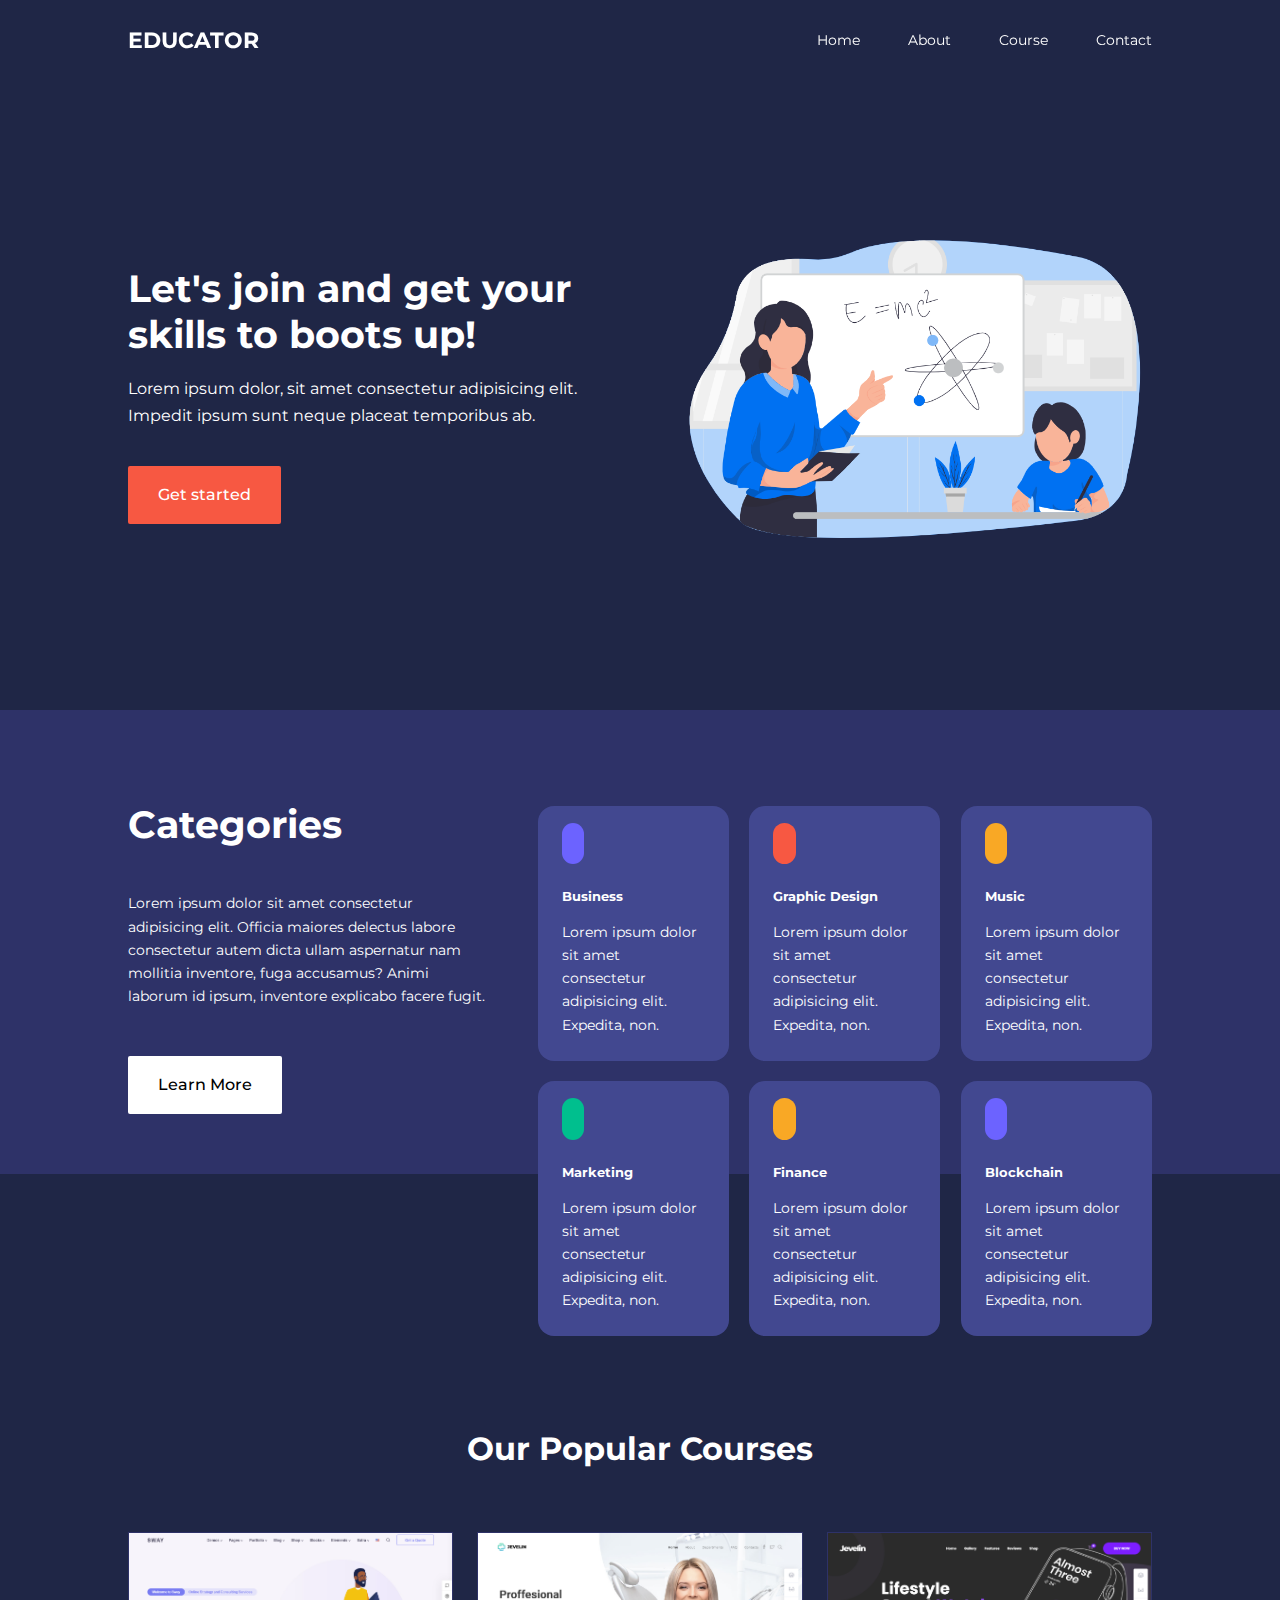
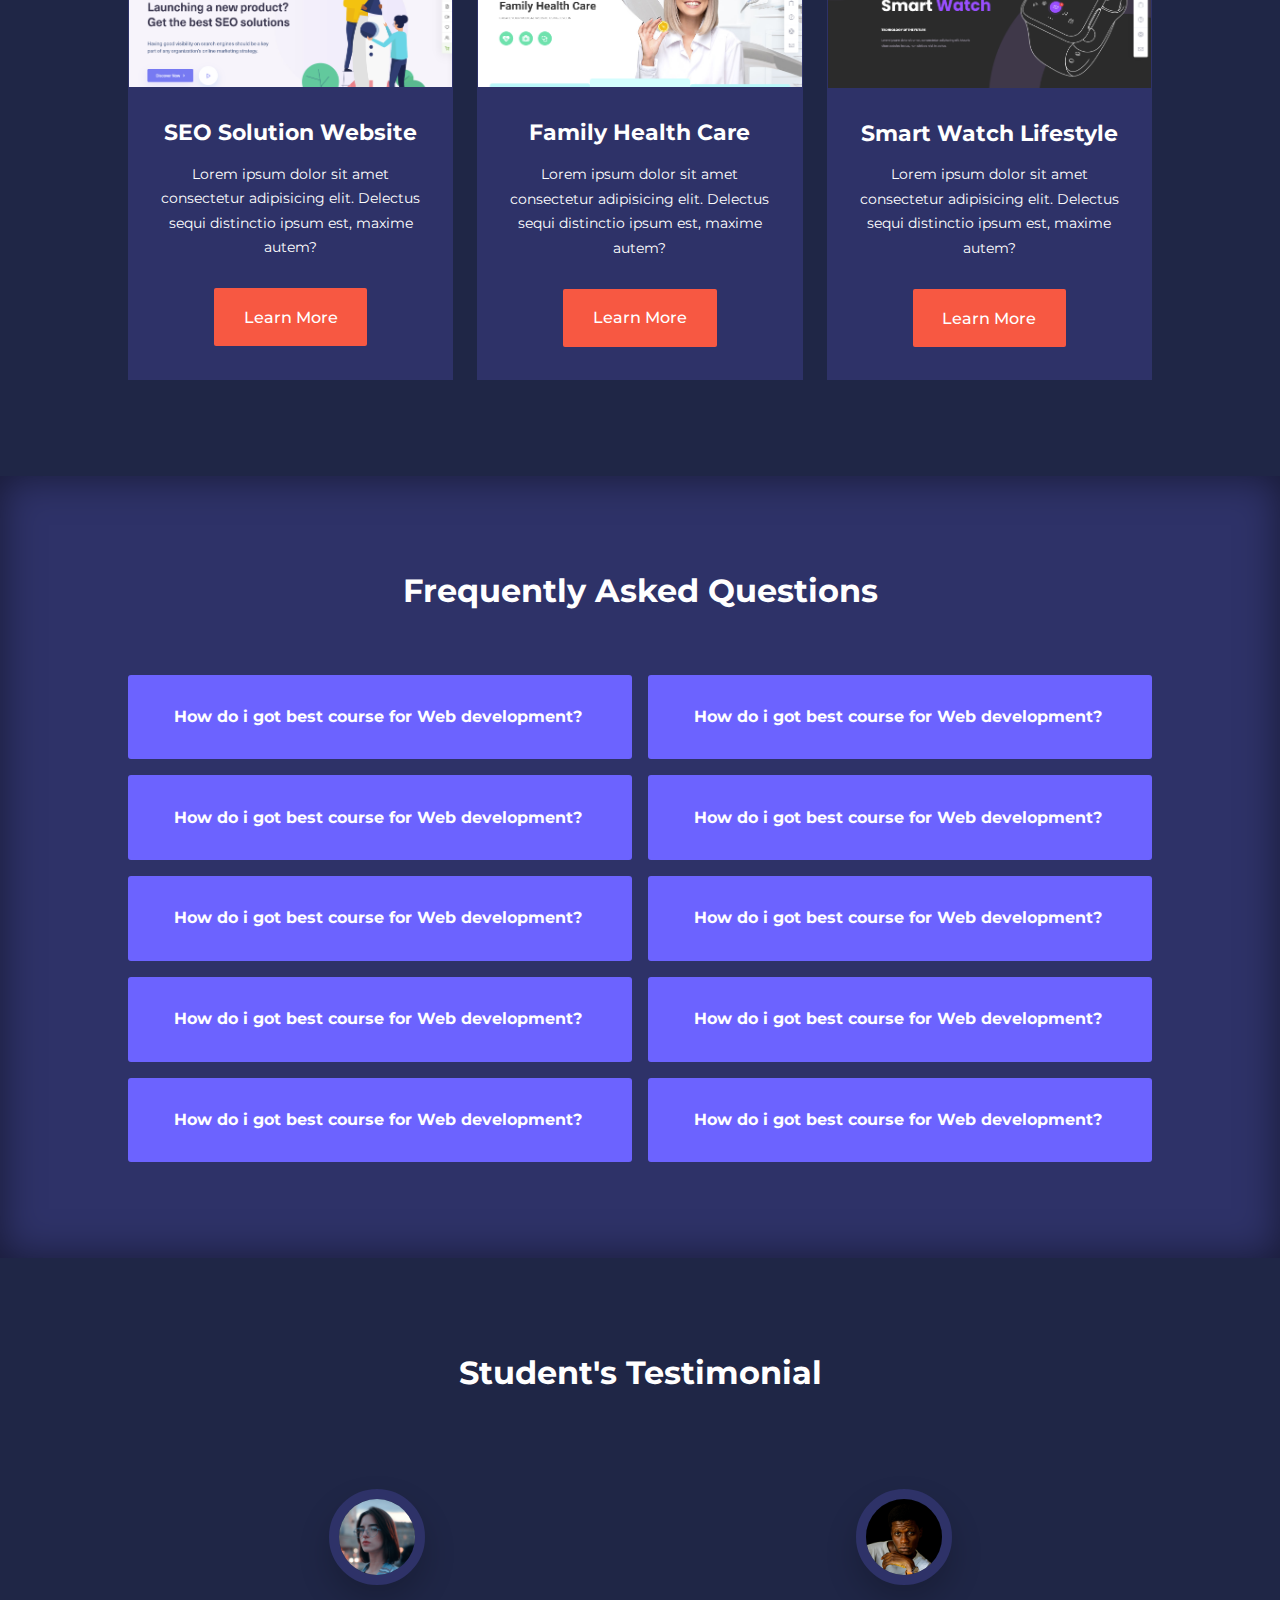
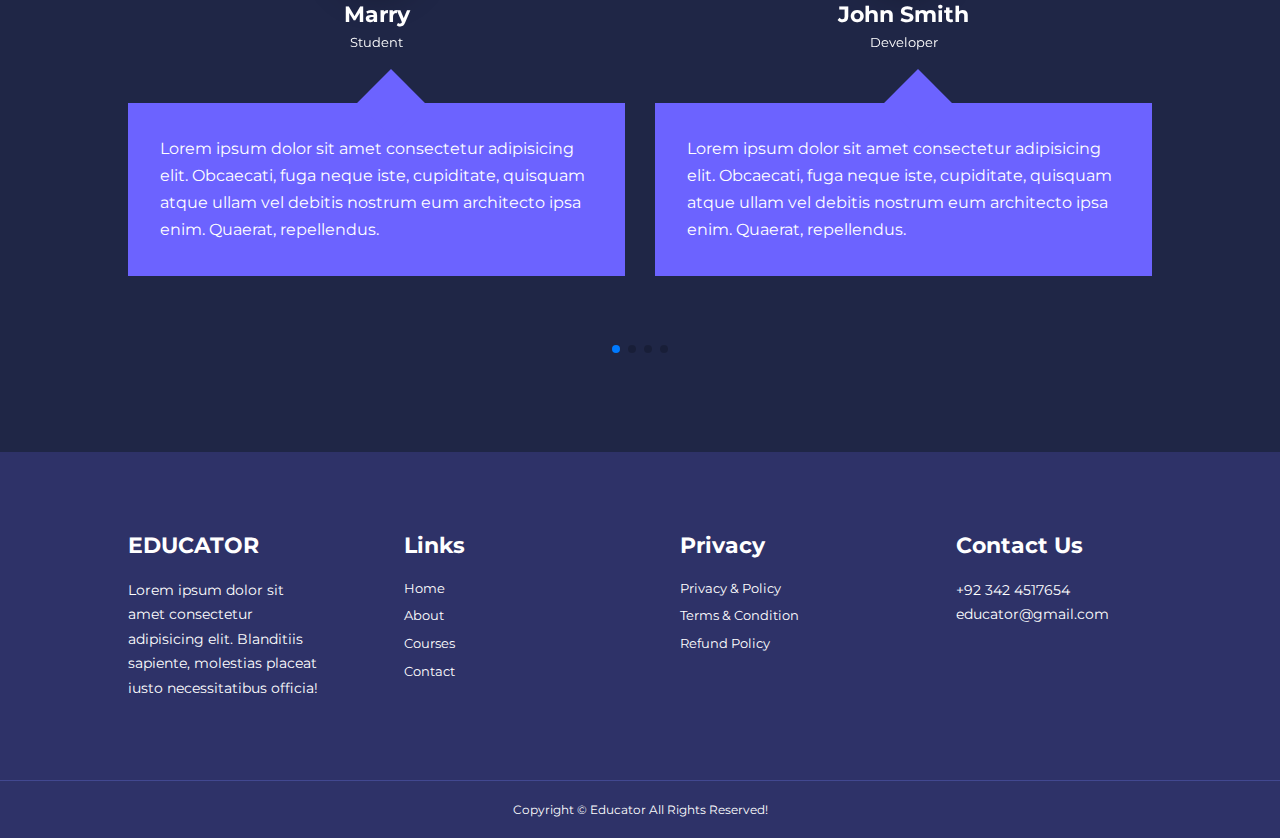
<file: index.html>
<!DOCTYPE html>
<html lang="en">
  <link>
    <meta charset="UTF-8" />
    <meta http-equiv="X-UA-Compatible" content="IE=edge" />
    <meta name="viewport" content="width=device-width, initial-scale=1.0" />
    <title>Eductor</title>

    <!-- iconcount link -->
    <link
      rel="stylesheet"
      href="https://unicons.iconscout.com/release/v4.0.0/css/line.css"
    />

    <!-- Google fonts -->
    <link href="https://fonts.googleapis.com/css2?family=Montserrat:wght@200;300;400;500;600;700;800&family=Open+Sans:wght@300;400;500&display=swap" rel="stylesheet">

    <!-- style.css -->
    <link rel="stylesheet" href="./style/style.css" />

    <!-- Swiper JS -->
    <link
    rel="stylesheet"
    href="https://cdn.jsdelivr.net/npm/swiper@8/swiper-bundle.min.css"
  />
  </head>
  <body>
      <nav>
        <div class="container nav__container">
          <a href="index.html"> <h4>EDUCATOR</h4></a>
          <ul class="nav__menu" id="nav__menu">
            <li><a href="index.html">Home</a></li>
            <li><a href="about.html">About</a></li>
            <li><a href="course.html">Course</a></li>
            <li><a href="contact.html">Contact</a></li>
          </ul>
          <button id="open-menu-btn"><i class="uil uil-bars"></i></button>
          <button id="close-menu-btn"><i class="uil uil-multiply"></i></button>
        </div>
      </nav>
      
      <header>
        <div class="container header__container">
          <div class="header__left">
            <h1>Let's join and get your skills to boots up!</h1>
            <p>Lorem ipsum dolor, sit amet consectetur adipisicing elit. Impedit ipsum sunt neque placeat temporibus ab.</p>
            <a href="course.html" class="btn btn-primary">Get started</a>
          </div>
          <div class="header__right">
            <div class="header__right-img">
              <img src="./assets/header_right__img1.png" alt="Teaching-img">
            </div>
          </div>
        </div>
      </header>

      <!-- categories section start -->
      <section class="categories">
        <div class="container categories__container">
          <div class="categories__left">
            <h1>Categories</h1>
            <p>Lorem ipsum dolor sit amet consectetur adipisicing elit. Officia maiores delectus labore consectetur autem dicta ullam aspernatur nam mollitia inventore, fuga accusamus? Animi laborum id ipsum, inventore explicabo facere fugit.</p>
            <a href="#" class="btn">Learn More</a>
          </div>
          <div class="categories__right">
            <article class="category">
                <span class="category__icon"><i class="uil uil-puzzle-piece"></i></span>
                <h5>Business</h5>
                <p>Lorem ipsum dolor sit amet consectetur adipisicing elit. Expedita, non.</p>
            </article>
            <article class="category">
                <span class="category__icon"><i class="uil uil-palette"></i></span>
                <h5>Graphic Design</h5>
                <p>Lorem ipsum dolor sit amet consectetur adipisicing elit. Expedita, non.</p>
            </article>
            <article class="category">
                <span class="category__icon"><i class="uil uil-music"></i></span>
                <h5>Music</h5>
                <p>Lorem ipsum dolor sit amet consectetur adipisicing elit. Expedita, non.</p>
            </article>
            <article class="category">
                <span class="category__icon"><i class="uil uil-megaphone"></i></span>
                <h5>Marketing</h5>
                <p>Lorem ipsum dolor sit amet consectetur adipisicing elit. Expedita, non.</p>
            </article>
            <article class="category">
                <span class="category__icon"><i class="uil uil-gold"></i></span>
                <h5>Finance</h5>
                <p>Lorem ipsum dolor sit amet consectetur adipisicing elit. Expedita, non.</p>
            </article>
            <article class="category">
                <span class="category__icon"><i class="uil uil-bitcoin-sign"></i></span>
                <h5>Blockchain</h5>
                <p>Lorem ipsum dolor sit amet consectetur adipisicing elit. Expedita, non.</p>
            </article>
          </div>
        </div>
      </section>
      <!-- categories section end -->

      <!-- courses start -->
      <section class="courses">
        <h2>Our Popular Courses</h2>
        <div class="container course__container">
          <article class="course">
            <div class="course__img">
              <img src="./assets/course-1.png" alt="SEO Solution">
            </div>

            <div class="course__info">

              <h4>SEO Solution Website </h4>
              <p>Lorem ipsum dolor sit amet consectetur adipisicing elit. Delectus sequi distinctio ipsum est, maxime autem?</p>
              <a href="#" class="btn btn-primary">Learn More</a>
            </div>

          </article>
          <article class="course">
            <div class="course__img">
              <img src="./assets/course-3.png" alt="Health care">
            </div>
              <div class="course__info">

                <h4>Family Health Care</h4>
                <p>Lorem ipsum dolor sit amet consectetur adipisicing elit. Delectus sequi distinctio ipsum est, maxime autem?</p>
                <a href="#" class="btn btn-primary">Learn More</a>
              </div>
          </article>
          <article class="course">
            <div class="course__img">
              <img src="./assets/course-2.png" alt="samrt watch">
            </div>
            <div class="course__info">

              <h4>Smart Watch Lifestyle</h4>
              <p>Lorem ipsum dolor sit amet consectetur adipisicing elit. Delectus sequi distinctio ipsum est, maxime autem?</p>
              <a href="#" class="btn btn-primary">Learn More</a>
            </div>

          </article>
          
        </div>
      </section>
      <!-- courses end -->

      <!-- FAQS section start -->
      <section class="faqs">
        <h2>Frequently Asked Questions</h2>
        <div class="container faqs__container">
          <article class="faq">
            <div class="faqs__icon">
              <i class="uil uil-plus"></i>
            </div>
            <div class="answer__question">
              <h4>How do i got best course for Web development?</h4>
              <p>Lorem, ipsum dolor sit amet consectetur adipisicing elit. Eum similique corporis laudantium laborum enim, perspiciatis, nulla, error sequi repudiandae dolor impedit nam harum nemo! Molestiae quos itaque ipsum incidunt doloribus?</p>
            </div>
          </article>
          <article class="faq">
            <div class="faqs__icon">
              <i class="uil uil-plus"></i>
            </div>
            <div class="answer__question">
              <h4>How do i got best course for Web development?</h4>
              <p>Lorem, ipsum dolor sit amet consectetur adipisicing elit. Eum similique corporis laudantium laborum enim, perspiciatis, nulla, error sequi repudiandae dolor impedit nam harum nemo! Molestiae quos itaque ipsum incidunt doloribus?</p>
            </div>
          </article>
          <article class="faq">
            <div class="faqs__icon">
              <i class="uil uil-plus"></i>
            </div>
            <div class="answer__question">
              <h4>How do i got best course for Web development?</h4>
              <p>Lorem, ipsum dolor sit amet consectetur adipisicing elit. Eum similique corporis laudantium laborum enim, perspiciatis, nulla, error sequi repudiandae dolor impedit nam harum nemo! Molestiae quos itaque ipsum incidunt doloribus?</p>
            </div>
          </article>
          <article class="faq">
            <div class="faqs__icon">
              <i class="uil uil-plus"></i>
            </div>
            <div class="answer__question">
              <h4>How do i got best course for Web development?</h4>
              <p>Lorem, ipsum dolor sit amet consectetur adipisicing elit. Eum similique corporis laudantium laborum enim, perspiciatis, nulla, error sequi repudiandae dolor impedit nam harum nemo! Molestiae quos itaque ipsum incidunt doloribus?</p>
            </div>
          </article>
          <article class="faq">
            <div class="faqs__icon">
              <i class="uil uil-plus"></i>
            </div>
            <div class="answer__question">
              <h4>How do i got best course for Web development?</h4>
              <p>Lorem, ipsum dolor sit amet consectetur adipisicing elit. Eum similique corporis laudantium laborum enim, perspiciatis, nulla, error sequi repudiandae dolor impedit nam harum nemo! Molestiae quos itaque ipsum incidunt doloribus?</p>
            </div>
          </article>
          <article class="faq">
            <div class="faqs__icon">
              <i class="uil uil-plus"></i>
            </div>
            <div class="answer__question">
              <h4>How do i got best course for Web development?</h4>
              <p>Lorem, ipsum dolor sit amet consectetur adipisicing elit. Eum similique corporis laudantium laborum enim, perspiciatis, nulla, error sequi repudiandae dolor impedit nam harum nemo! Molestiae quos itaque ipsum incidunt doloribus?</p>
            </div>
          </article>
          <article class="faq">
            <div class="faqs__icon">
              <i class="uil uil-plus"></i>
            </div>
            <div class="answer__question">
              <h4>How do i got best course for Web development?</h4>
              <p>Lorem, ipsum dolor sit amet consectetur adipisicing elit. Eum similique corporis laudantium laborum enim, perspiciatis, nulla, error sequi repudiandae dolor impedit nam harum nemo! Molestiae quos itaque ipsum incidunt doloribus?</p>
            </div>
          </article>
          <article class="faq">
            <div class="faqs__icon">
              <i class="uil uil-plus"></i>
            </div>
            <div class="answer__question">
              <h4>How do i got best course for Web development?</h4>
              <p>Lorem, ipsum dolor sit amet consectetur adipisicing elit. Eum similique corporis laudantium laborum enim, perspiciatis, nulla, error sequi repudiandae dolor impedit nam harum nemo! Molestiae quos itaque ipsum incidunt doloribus?</p>
            </div>
          </article>
          <article class="faq">
            <div class="faqs__icon">
              <i class="uil uil-plus"></i>
            </div>
            <div class="answer__question">
              <h4>How do i got best course for Web development?</h4>
              <p>Lorem, ipsum dolor sit amet consectetur adipisicing elit. Eum similique corporis laudantium laborum enim, perspiciatis, nulla, error sequi repudiandae dolor impedit nam harum nemo! Molestiae quos itaque ipsum incidunt doloribus?</p>
            </div>
          </article>
          <article class="faq">
            <div class="faqs__icon">
              <i class="uil uil-plus"></i>
            </div>
            <div class="answer__question">
              <h4>How do i got best course for Web development?</h4>
              <p>Lorem, ipsum dolor sit amet consectetur adipisicing elit. Eum similique corporis laudantium laborum enim, perspiciatis, nulla, error sequi repudiandae dolor impedit nam harum nemo! Molestiae quos itaque ipsum incidunt doloribus?</p>
            </div>
          </article>
        </div>
      </section>
      <!-- FAQS section end -->

      <!-- Testimonial section start -->
      <section class="container testimonial__container mySwiper">
        <h2>Student's Testimonial</h2>
        <div class="swiper-wrapper">

        
        <article class="testimonial swiper-slide">

          <div class="user">
              <img src="./assets/user-1.jpg" alt="user-1">
          </div>
          <div class="testimonial__info">
            <h4>Marry</h4>
            <small>Student</small>
          </div>
          <div class="testimonial__body">
            <p>Lorem ipsum dolor sit amet consectetur adipisicing elit. Obcaecati, fuga neque iste, cupiditate, quisquam atque ullam vel debitis nostrum eum architecto ipsa enim. Quaerat, repellendus.</p>
          </div>
        </article>
        <article class="testimonial swiper-slide">

          <div class="user">
              <img src="./assets/user-2.jpg" alt="user-2">
          </div>
          <div class="testimonial__info">
            <h4>John Smith</h4>
            <small>Developer</small>
          </div>
          <div class="testimonial__body">
            <p>Lorem ipsum dolor sit amet consectetur adipisicing elit. Obcaecati, fuga neque iste, cupiditate, quisquam atque ullam vel debitis nostrum eum architecto ipsa enim. Quaerat, repellendus.</p>
          </div>
        </article>
        <article class="testimonial swiper-slide">

          <div class="user">
              <img src="./assets/user-3.jpg" alt="user-3">
          </div>
          <div class="testimonial__info">
            <h4>Mark Miller</h4>
            <small>Engineer</small>
          </div>
          <div class="testimonial__body">
            <p>Lorem ipsum dolor sit amet consectetur adipisicing elit. Obcaecati, fuga neque iste, cupiditate, quisquam atque ullam vel debitis nostrum eum architecto ipsa enim. Quaerat, repellendus.</p>
          </div>
        </article>
        <article class="testimonial swiper-slide">

          <div class="user">
              <img src="./assets/user-4.jpg" alt="user-4">
          </div>
          <div class="testimonial__info">
            <h4>Sherry Joi</h4>
            <small>Student</small>
          </div>
          <div class="testimonial__body">
            <p>Lorem ipsum dolor sit amet consectetur adipisicing elit. Obcaecati, fuga neque iste, cupiditate, quisquam atque ullam vel debitis nostrum eum architecto ipsa enim. Quaerat, repellendus.</p>
          </div>
        </article>
        <article class="testimonial swiper-slide">

          <div class="user">
              <img src="./assets/user-5.jpg" alt="user-5">
          </div>
          <div class="testimonial__info">
            <h4>Joshi Roy</h4>
            <small>HR Manager</small>
          </div>
          <div class="testimonial__body">
            <p>Lorem ipsum dolor sit amet consectetur adipisicing elit. Obcaecati, fuga neque iste, cupiditate, quisquam atque ullam vel debitis nostrum eum architecto ipsa enim. Quaerat, repellendus.</p>
          </div>
        </article>
      </div>
      <div class="swiper-pagination"></div>
      </section>
      <!-- Testimonial section end -->

      <!-- footer start -->
      <footer class="footer">
        <div class="container footer__container">
          <div class="footer__1">
            <a href="#" class="footer__logo"><h4>EDUCATOR</h4></a>
            <p>Lorem ipsum dolor sit amet consectetur adipisicing elit. Blanditiis sapiente, molestias placeat iusto necessitatibus officia!</p>
          </div>

          <div class="footer__2">
            <h4>Links</h4>
            <ul class="links">
              <li><a href="index.html">Home</a></li>
              <li><a href="about.html">About</a></li>
              <li><a href="course.html">Courses</a></li>
              <li><a href="contact.html">Contact</a></li>
            </ul>
          </div>
          <div class="footer__3">
            <h4>Privacy</h4>
            <ul class="privacy">
              <li><a href="#">Privacy & Policy</a></li>
              <li><a href="#">Terms & Condition</a></li>
              <li><a href="#">Refund Policy</a></li>
            </ul>
          </div>

          <div class="footer__4">
            <h4>Contact Us</h4>
            <div>
              <p>+92 342 4517654</p>
              <p>educator@gmail.com</p>
            </div>

            <ul class="social__links">
              <li><a href="#"><i class="uil uil-facebook"></i></a></li>
              <li><a href="#"><i class="uil uil-linkedin"></i></a></li>
              <li><a href="#"><i class="uil uil-twitter"></i></a></li>
            </ul>
          </div>

        </div>
        <div class="footer__copyright">
          <small>Copyright &copy; Educator All Rights Reserved!</small>
        </div>
      </footer>
      <!-- footer end -->

      <!-- Javascript linl -->
        <script src="./script.js"></script>

        <!-- Swiper JS -->
    <script src="https://cdn.jsdelivr.net/npm/swiper/swiper-bundle.min.js"></script>

   <!-- Swiper JS code -->
    <script>
      var swiper = new Swiper(".mySwiper", {
        
        slidesPerView: 3,
        spaceBetween: 30,
        freeMode: true,
        pagination: {
          el: ".swiper-pagination",
          clickable: true,
        },
        // when window is >= 600
        breakpoints: {
          600: {
            slidesPerView: 2,
          }
        }
      });
    </script>
    </body>
</html>
</file>
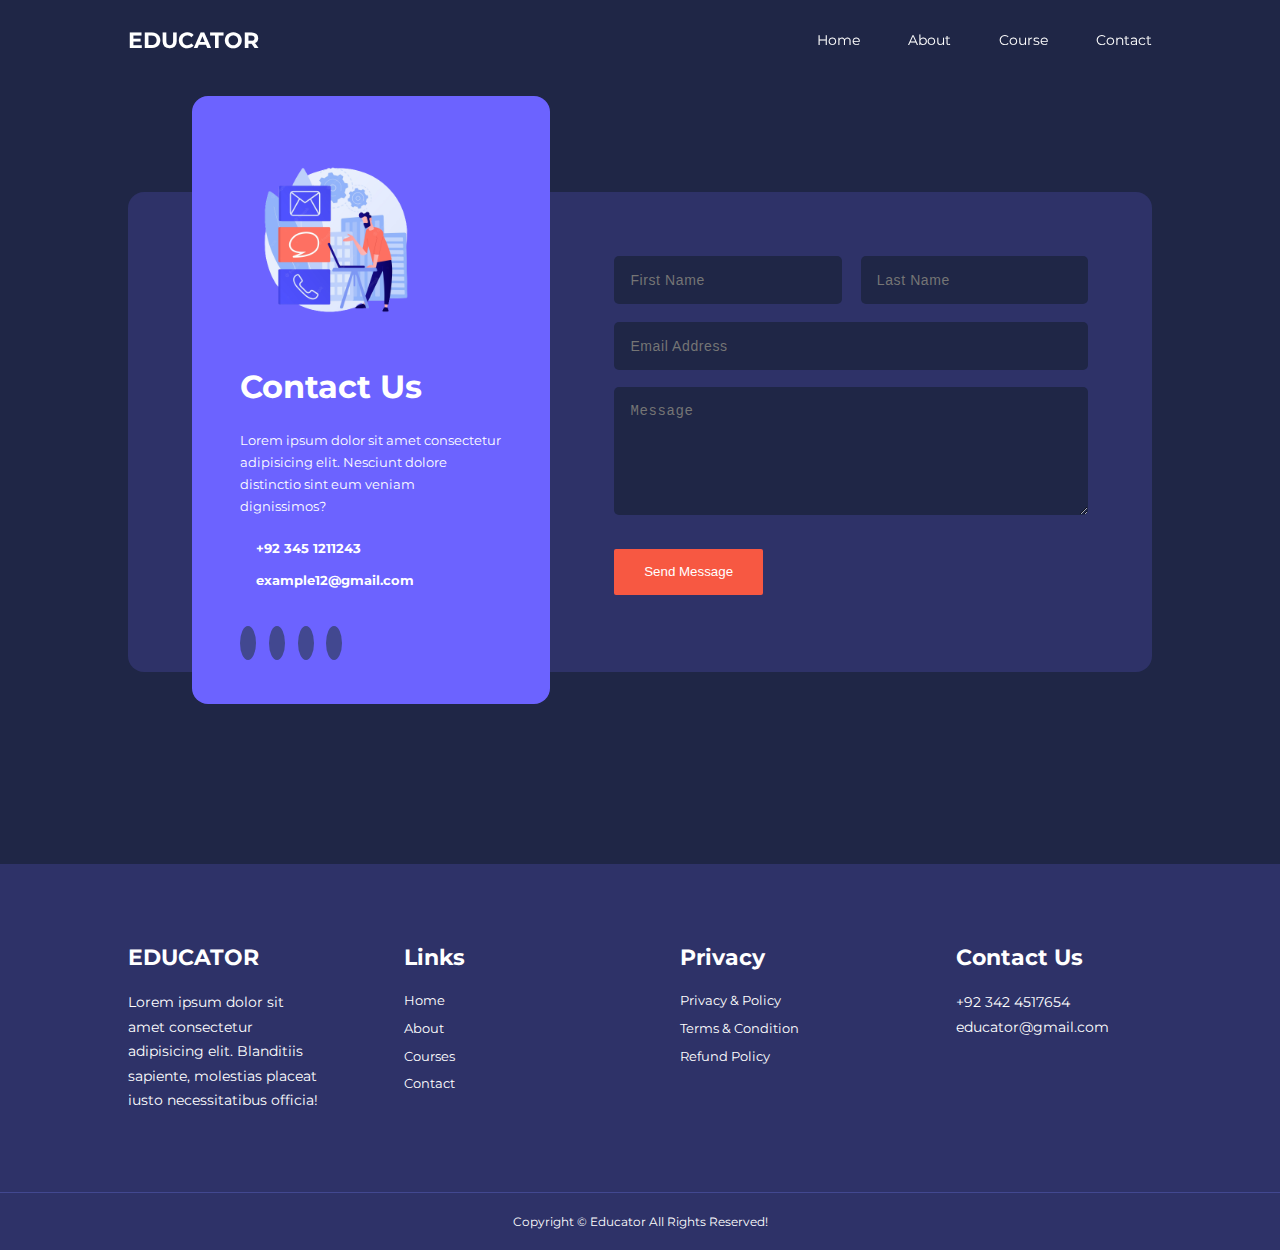
<file: contact.html>
<!DOCTYPE html>
<html lang="en">
<link>
<meta charset="UTF-8" />
<meta http-equiv="X-UA-Compatible" content="IE=edge" />
<meta name="viewport" content="width=device-width, initial-scale=1.0" />
<title>Eductor</title>

<!-- iconcount link -->
<link rel="stylesheet" href="https://unicons.iconscout.com/release/v4.0.0/css/line.css" />

<!-- Google fonts -->
<link
    href="https://fonts.googleapis.com/css2?family=Montserrat:wght@200;300;400;500;600;700;800&family=Open+Sans:wght@300;400;500&display=swap"
    rel="stylesheet">

<!-- style.css -->
<link rel="stylesheet" href="./style/style.css" />

<!-- contact.css -->
<link rel="stylesheet" href="./style/contact.css" />
</head>

<body>
    <nav>
        <div class="container nav__container">
            <a href="index.html">
                <h4>EDUCATOR</h4>
            </a>
            <ul class="nav__menu" id="nav__menu">
                <li><a href="index.html">Home</a></li>
                <li><a href="about.html">About</a></li>
                <li><a href="course.html">Course</a></li>
                <li><a href="contact.html">Contact</a></li>
            </ul>
            <button id="open-menu-btn"><i class="uil uil-bars"></i></button>
            <button id="close-menu-btn"><i class="uil uil-multiply"></i></button>
        </div>
    </nav>

    <!-- Contact start -->
    <section class="contact">
        <div class="container contact_container">
            <aside class="contact__aside">
                <div class="aside__img">
                    <img src="./assets/contact.png" alt="contact">
                </div>

                <h2>Contact Us</h2>

                <p>Lorem ipsum dolor sit amet consectetur adipisicing elit. Nesciunt dolore distinctio sint eum veniam dignissimos?</p>
                <ul class="contact__details">
                    <li>
                        <i class="uil uil-phone"></i>
                        <h5>+92 345 1211243</h5>
                    </li>
                    <li>
                        <i class="uil uil-envelope-check"></i>
                        <h5>example12@gmail.com</h5>
                    </li>
                </ul>

                <ul class="contact__socials">
                    <li><a href="https://www.instagram.com">
                        <i class="uil uil-instagram"></i>
                    </a></li>
                    <li><a href="https://www.twitter.com">
                        <i class="uil uil-twitter-alt"></i>
                    </a></li>
                    <li><a href="https://www.facebook.com">
                        <i class="uil uil-facebook"></i>
                    </a></li>
                    <li><a href="https://www.google.com">
                        <i class="uil uil-google"></i>
                    </a></li>
                </ul>
            </aside>

            <!-- Form start -->
            <form action="https://formspree.io/f/mdojazea" method="POST" class="contact__form">
                <div class="form__name">
                    <input type="text" name="fName" id="fName" placeholder="First Name" required>
                    <input type="text" name="lName" id="lName" placeholder="Last Name" required>
                </div>
                <input type="email" name="email" id="email" placeholder="Email Address" required>
                <textarea name="message" id="message" cols="30" rows="6" placeholder="Message"></textarea>
                <button type="submit" class="btn btn-primary">Send Message</button>
            </form>
            <!-- Form end -->
        </div>
    </section>
    <!-- Contact end -->

    <!-- footer start -->
    <footer class="footer">
        <div class="container footer__container">
            <div class="footer__1">
                <a href="#" class="footer__logo">
                    <h4>EDUCATOR</h4>
                </a>
                <p>Lorem ipsum dolor sit amet consectetur adipisicing elit. Blanditiis sapiente, molestias placeat iusto
                    necessitatibus officia!</p>
            </div>
            <div class="footer__2">
                <h4>Links</h4>
                <ul class="links">
                    <li><a href="index.html">Home</a></li>
                    <li><a href="about.html">About</a></li>
                    <li><a href="course.html">Courses</a></li>
                    <li><a href="contact.html">Contact</a></li>
                </ul>
            </div>
            <div class="footer__3">
                <h4>Privacy</h4>
                <ul class="privacy">
                    <li><a href="#">Privacy & Policy</a></li>
                    <li><a href="#">Terms & Condition</a></li>
                    <li><a href="#">Refund Policy</a></li>
                </ul>
            </div>

            <div class="footer__4">
                <h4>Contact Us</h4>
                <div>
                    <p>+92 342 4517654</p>
                    <p>educator@gmail.com</p>
                </div>

                <ul class="social__links">
                    <li><a href="#"><i class="uil uil-facebook"></i></a></li>
                    <li><a href="#"><i class="uil uil-linkedin"></i></a></li>
                    <li><a href="#"><i class="uil uil-twitter"></i></a></li>
                </ul>
            </div>
        </div>
        <div class="footer__copyright">
            <small>Copyright &copy; Educator All Rights Reserved!</small>
        </div>
    </footer>
    <!-- footer end -->

    <!-- Javascript link -->
    <script src="./script.js"></script>

</body>

</html>
</file>
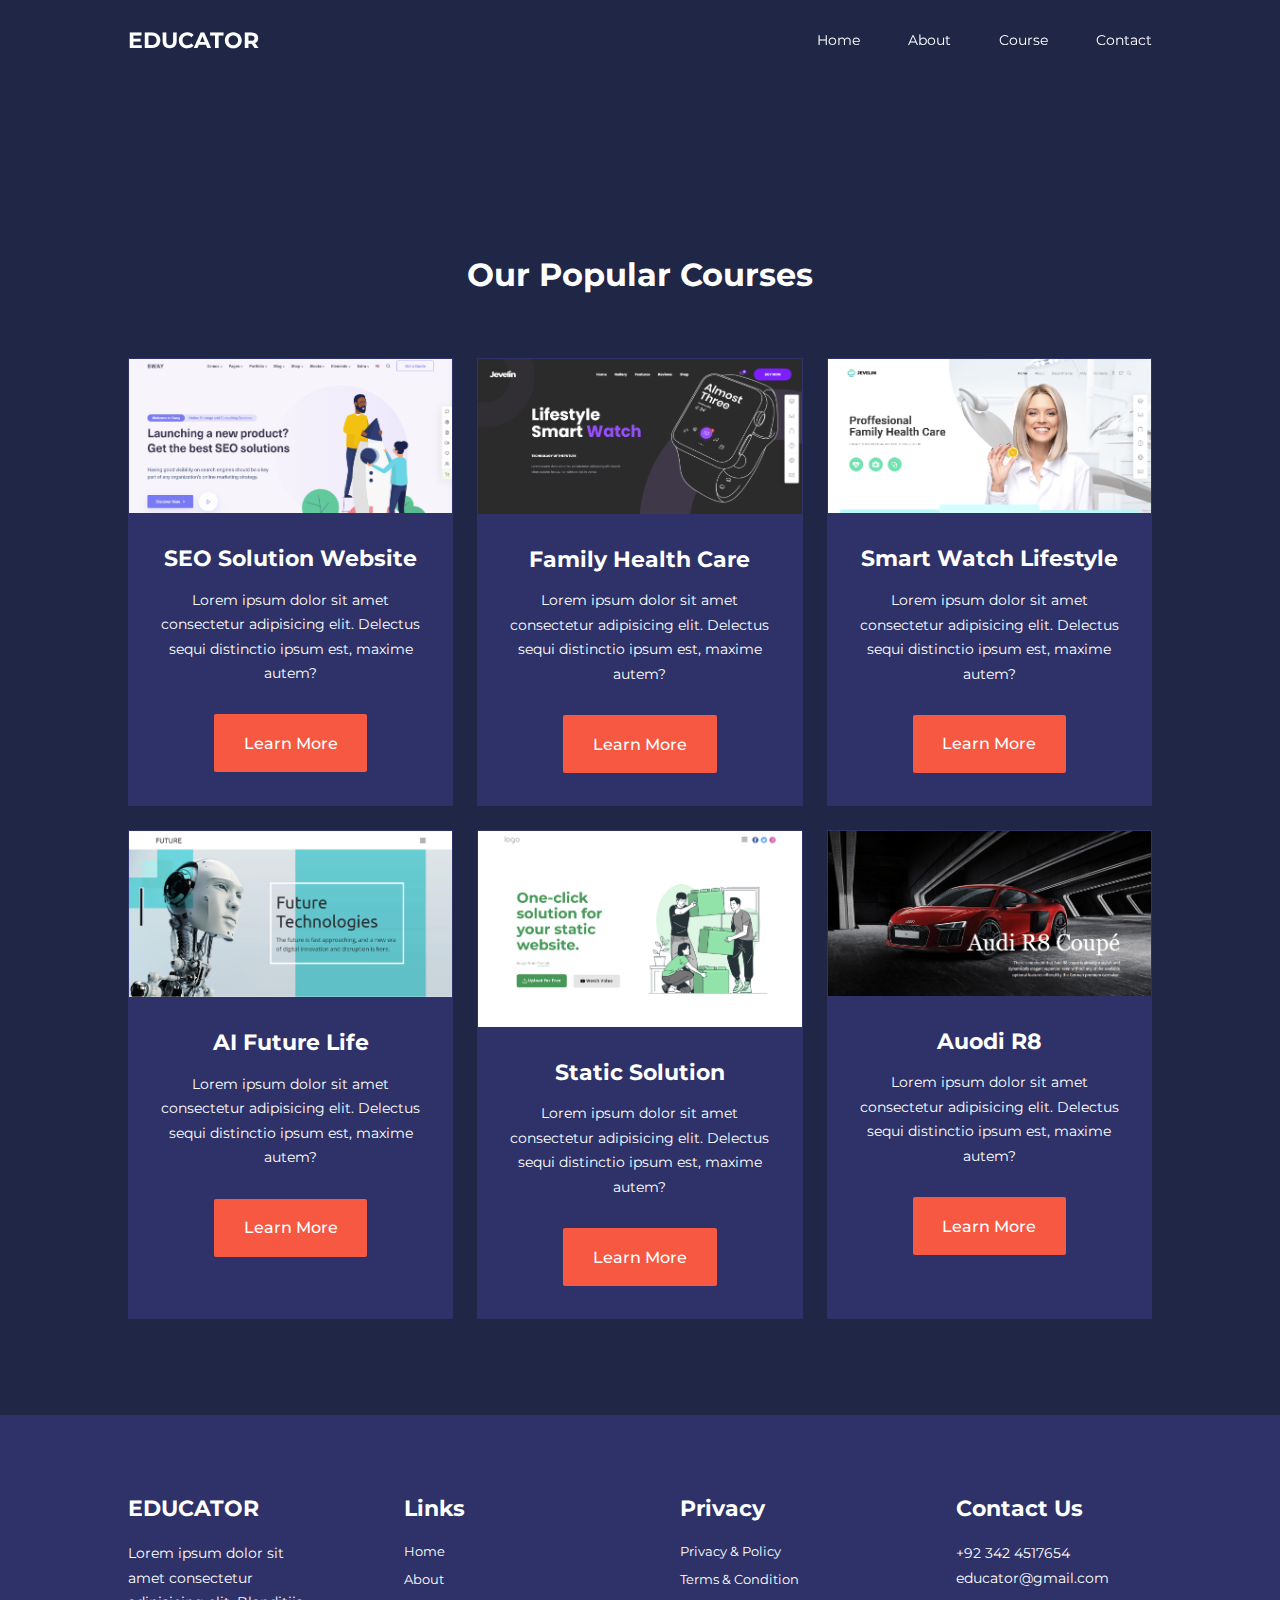
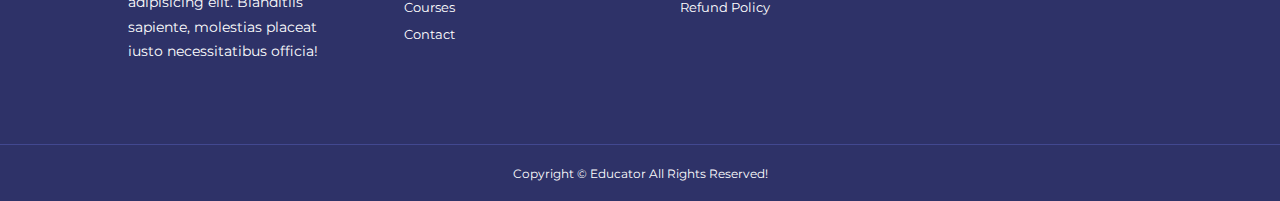
<file: course.html>
<!DOCTYPE html>
<html lang="en">
<link>
<meta charset="UTF-8" />
<meta http-equiv="X-UA-Compatible" content="IE=edge" />
<meta name="viewport" content="width=device-width, initial-scale=1.0" />
<title>Eductor</title>

<!-- iconcount link -->
<link rel="stylesheet" href="https://unicons.iconscout.com/release/v4.0.0/css/line.css" />

<!-- Google fonts -->
<link
    href="https://fonts.googleapis.com/css2?family=Montserrat:wght@200;300;400;500;600;700;800&family=Open+Sans:wght@300;400;500&display=swap"
    rel="stylesheet">

<!-- style.css -->
<link rel="stylesheet" href="./style/style.css" />

</head>

<body>
    <nav>
        <div class="container nav__container">
            <a href="index.html">
                <h4>EDUCATOR</h4>
            </a>
            <ul class="nav__menu" id="nav__menu">
                <li><a href="index.html">Home</a></li>
                <li><a href="about.html">About</a></li>
                <li><a href="course.html">Course</a></li>
                <li><a href="contact.html">Contact</a></li>
            </ul>
            <button id="open-menu-btn"><i class="uil uil-bars"></i></button>
            <button id="close-menu-btn"><i class="uil uil-multiply"></i></button>
        </div>
    </nav>

    <!-- courses start -->
    <section class="courses " id="course-page">
        <h2>Our Popular Courses</h2>
        <div class="container course__container">
          <article class="course">
            <div class="course__img">
              <img src="./assets/course-1.png" alt="SEO Solution">
            </div>

            <div class="course__info">

              <h4>SEO Solution Website </h4>
              <p>Lorem ipsum dolor sit amet consectetur adipisicing elit. Delectus sequi distinctio ipsum est, maxime autem?</p>
              <a href="#" class="btn btn-primary">Learn More</a>
            </div>

          </article>
          <article class="course">
            <div class="course__img">
              <img src="./assets/course-2.png" alt="Health care">
            </div>
              <div class="course__info">

                <h4>Family Health Care</h4>
                <p>Lorem ipsum dolor sit amet consectetur adipisicing elit. Delectus sequi distinctio ipsum est, maxime autem?</p>
                <a href="#" class="btn btn-primary">Learn More</a>
              </div>
          </article>
          <article class="course">
            <div class="course__img">
              <img src="./assets/course-3.png" alt="samrt watch">
            </div>
            <div class="course__info">

              <h4>Smart Watch Lifestyle</h4>
              <p>Lorem ipsum dolor sit amet consectetur adipisicing elit. Delectus sequi distinctio ipsum est, maxime autem?</p>
              <a href="#" class="btn btn-primary">Learn More</a>
            </div>

          </article>
          <article class="course">
            <div class="course__img">
              <img src="./assets/course-4.png" alt="samrt watch">
            </div>
            <div class="course__info">

              <h4>AI Future Life</h4>
              <p>Lorem ipsum dolor sit amet consectetur adipisicing elit. Delectus sequi distinctio ipsum est, maxime autem?</p>
              <a href="#" class="btn btn-primary">Learn More</a>
            </div>

          </article>
          <article class="course">
            <div class="course__img">
              <img src="./assets/course-5.png" alt="samrt watch">
            </div>
            <div class="course__info">

              <h4>Static Solution</h4>
              <p>Lorem ipsum dolor sit amet consectetur adipisicing elit. Delectus sequi distinctio ipsum est, maxime autem?</p>
              <a href="#" class="btn btn-primary">Learn More</a>
            </div>

          </article>
          <article class="course">
            <div class="course__img">
              <img src="./assets/course-6.png" alt="samrt watch">
            </div>
            <div class="course__info">

              <h4>Auodi R8 </h4>
              <p>Lorem ipsum dolor sit amet consectetur adipisicing elit. Delectus sequi distinctio ipsum est, maxime autem?</p>
              <a href="#" class="btn btn-primary">Learn More</a>
            </div>

          </article>
          
        </div>
      </section>
      <!-- courses end -->

    <!-- footer start -->
    <footer class="footer">
        <div class="container footer__container">
            <div class="footer__1">
                <a href="#" class="footer__logo">
                    <h4>EDUCATOR</h4>
                </a>
                <p>Lorem ipsum dolor sit amet consectetur adipisicing elit. Blanditiis sapiente, molestias placeat iusto
                    necessitatibus officia!</p>
            </div>

            <div class="footer__2">
                <h4>Links</h4>
                <ul class="links">
                    <li><a href="index.html">Home</a></li>
                    <li><a href="about.html">About</a></li>
                    <li><a href="course.html">Courses</a></li>
                    <li><a href="contact.html">Contact</a></li>
                </ul>
            </div>
            <div class="footer__3">
                <h4>Privacy</h4>
                <ul class="privacy">
                    <li><a href="#">Privacy & Policy</a></li>
                    <li><a href="#">Terms & Condition</a></li>
                    <li><a href="#">Refund Policy</a></li>
                </ul>
            </div>

            <div class="footer__4">
                <h4>Contact Us</h4>
                <div>
                    <p>+92 342 4517654</p>
                    <p>educator@gmail.com</p>
                </div>

                <ul class="social__links">
                    <li><a href="#"><i class="uil uil-facebook"></i></a></li>
                    <li><a href="#"><i class="uil uil-linkedin"></i></a></li>
                    <li><a href="#"><i class="uil uil-twitter"></i></a></li>
                </ul>
            </div>

        </div>
        <div class="footer__copyright">
            <small>Copyright &copy; Educator All Rights Reserved!</small>
        </div>
    </footer>
    <!-- footer end -->

    <!-- Javascript link -->
    <script src="./script.js"></script>

</body>

</html>
</file>
<file: style/style.css>
* {
  padding: 0;
  margin: 0;
  box-sizing: border-box;
  text-decoration: none;
  outline: none;
  border: none;
  list-style: none;
}

:root {
  --color-primary: #6c63ff;
  --color-success: #00bf8e;
  --color-warning: #f9a825;
  --color-danger: #f75842;
  --color-danger-variant: rgba(247, 88, 66, 0.4);
  --color-white: #fff;
  --color-light: rgba(255, 255, 255, 0.7);
  --color-black: #000;
  --color-bg: #1f2646;
  --color-bg1: #2e3268;
  --color-bg2: #424890;

  --container-width-lg: 80%;
  --container-width-md: 90%;
  --container-width-sm: 94%;

  --transition: all 400ms ease;
}

body {
  font-family: "Montserrat", sans-serif;
  line-height: 1.7;
  color: var(--color-white);
  background-color: var(--color-bg);
}

.container {
  width: var(--container-width-lg);
  margin: 0 auto;
}

section {
  padding: 6rem 0;
}

section h2 {
  text-align: center;
  margin-bottom: 4rem;
}

h1,
h2,
h3,
h4,
h5 {
  line-height: 1.2;
}

h1 {
  font-size: 2.4rem;
  user-select: none;
}
h2 {
  font-size: 2rem;
}

h3 {
  font-size: 1.8rem;
}

h4 {
  font-size: 1.4rem;
}

img {
  display: block;
  width: 100%;
  object-fit: cover;
}

a {
  color: var(--color-white);
}

.btn {
  display: inline-block;
  padding: 0.9rem 1.8rem;
  color: var(--color-black);
  background-color: var(--color-white);
  font-weight: 500;
  border-radius: 2px;
  border: 1px solid transparent;
  transition: var(--transition);
}

.btn:hover {
  background-color: transparent;
  color: var(--color-white);
  border-color: var(--color-white);
}

.btn-primary {
  background-color: var(--color-danger);
  color: var(--color-white);
}

/* =========== NAVBAR ================== */

nav {
  background-color: transparent;
  width: 100vw;
  height: 5rem;
  position: fixed;
  top: 0;
  z-index: 11;
  transition: var(--transition);
}

/* change nav styling using Javascript */
.window-scroll {
  background-color: var(--color-primary);
  box-shadow: 0 1rem 2rem rgba(0, 0, 0, 0.2);
}

.nav__container {
  height: 100%;
  display: flex;
  justify-content: space-between;
  align-items: center;
}

nav button {
  display: none;
}

.nav__menu {
  display: flex;
  align-items: center;
  gap: 3rem;
}

.nav__menu a {
  font-size: 0.9rem;
  transition: var(--transition);
}

.nav__menu a:hover {
  color: var(--color-bg2);
}

/* ============ HEADER =========== */
header {
  position: relative;
  top: 5rem;
  height: 70vh;
  overflow: hidden;
  margin-bottom: 5rem;
}

.header__container {
  display: grid;
  grid-template-columns: 1fr 1fr;
  align-items: center;
  gap: 4rem;
  height: 100%;
}

.header__left p {
  margin: 1rem 0 2.3rem;
}

/* ========== Categories ========== */

.categories {
  background-color: var(--color-bg1);
  height: 29rem;
}

.categories h1 {
  line-height: 1;
  margin-bottom: 3rem;
}

.categories__container {
  display: grid;
  grid-template-columns: 40% 60%;
  /* gap: 4rem; */
}

.categories__left {
  margin-right: 3rem;
}

.categories__left p {
  margin: 1rem 0 3rem;
}

.categories__right {
  display: grid;
  grid-template-columns: repeat(3, 1fr);
  gap: 1.3rem;
}

.category {
  background-color: var(--color-bg2);
  border-radius: 1rem;
  padding: 1.5rem;
  transition: var(--transition);
}

.category:nth-child(2) .category__icon {
  background-color: var(--color-danger);
}
.category:nth-child(3) .category__icon {
  background-color: var(--color-warning);
}
.category:nth-child(4) .category__icon {
  background-color: var(--color-success);
}
.category:nth-child(5) .category__icon {
  background-color: var(--color-warning);
}

.category:hover {
  box-shadow: 0 3rem 3rem rgba(0, 0, 0, 0.2);
  z-index: 1;
}

.category__icon {
  background-color: var(--color-primary);
  padding: 0.7rem;
  border-radius: 0.9rem;
}

.categories h5 {
  margin: 2rem 0 1rem;
}

.categories p {
  font-size: 0.85rem;
}

/* ========= course start ============*/
.courses {
  margin-top: 10rem;
}

.course__container {
  display: grid;
  grid-template-columns: repeat(3, 1fr);
  gap: 1.5rem;
}

.course {
  background-color: var(--color-bg1);
  border: 1px solid transparent;
  text-align: center;
  transition: var(--transition);
}

.course:hover {
  background-color: transparent;
  border-color: var(--color-primary);
}

.course__info {
  padding: 2rem;
}

.course__info p {
  margin: 1rem 0 1.8rem;
  line-height: 1.7;
  font-size: 0.9rem;
}

/* ========= course end =============*/

/* ========= FAQS start =============*/
.faqs {
  background-color: var(--color-bg1);
  box-shadow: inset 0 0 2.5rem rgba(0, 0, 0, 0.5);
}

.faqs__container {
  display: grid;
  grid-template-columns: 1fr 1fr;
  gap: 1rem;
}

.faq {
  display: flex;
  align-items: center;
  background-color: var(--color-primary);
  gap: 1.2rem;
  height: fit-content;
  padding: 1.7rem;
  border-radius: 3px;
  cursor: pointer;
}

.faqs__icon {
  align-self: flex-start;
  font-size: 1.2rem;
}

.answer__question h4 {
  font-size: 1rem;
  line-height: 1.9;
}

.faq p {
  margin-top: 0.9rem;
  display: none;
}

.faq.answer p {
  display: block;
}

/* ========= FAQS end =============*/

/* ===== Testimonial ====== */
.testimonial__container {
  overflow-x: hidden;
  position: relative;
  margin-bottom: 5rem;
}

.testimonial {
  padding-top: 2rem;
}

.user {
  width: 6rem;
  height: 6rem;
  border-radius: 50%;
  overflow: hidden;
  margin: 0 auto 1rem;
  border: 10px solid var(--color-bg1);
  box-shadow: 0 1rem 2rem rgba(0, 0, 0, 0.2);
}

.testimonial__info {
  text-align: center;
}

.testimonial__body {
  padding: 2rem;
  margin-top: 3rem;
  background-color: var(--color-primary);
  position: relative;
}

.testimonial__body::before {
  content: "";
  display: block;
  background-color: var(--color-primary);
  position: absolute;
  width: 3rem;
  height: 3rem;
  left: 48%;
  top: -1.5rem;
  transform: rotate(45deg);
}

/* ===== Testimonial End ====== */

/* ===== Footer start ====== */
.footer {
  background-color: var(--color-bg1);
  padding-top: 5rem;
  font-size: 0.9rem;
}

.footer__container {
  display: grid;
  grid-template-columns: repeat(4, 1fr);
  gap: 5rem;
}

.footer__container > div h4 {
  margin-bottom: 1.2rem;
}

.footer__1 p {
  margin: 0 0 2rem;
  line-height: 1.7;
}
.footer__container ul li {
  font-size: 0.8rem;
  margin-bottom: 6px;
}

.footer__container ul li a:hover {
  text-decoration: underline;
}

.social__links {
  display: flex;
  align-items: center;
  gap: 1.5rem;
  margin-top: 0.5rem;
}

.social__links i {
  font-size: 1.4rem;
  cursor: pointer;
  transition: var(--transition);
}

.social__links i:hover {
  color: var(--color-primary);
}

.footer__copyright {
  text-align: center;
  padding: 1rem 0;
  margin-top: 3rem;
  border-top: 1px solid var(--color-bg2);
}

/* ========== MEDIA QUERY FOR (TABLETS) ======= */
@media screen and (max-width: 1024px) {
  .container {
    width: var(--container-width-md);
  }

  h1 {
    font-size: 2.2rem;
  }

  h2 {
    font-size: 1.8rem;
  }

  h3 {
    font-size: 1.6rem;
  }

  h4 {
    font-size: 1.2rem;
  }

  /* ======= NAVBAR ========= */
  nav button {
    display: inline-block;
    cursor: pointer;
    font-size: 1.8rem;
    color: var(--color-white);
    background-color: transparent;
  }

  nav button#close-menu-btn {
    display: none;
  }

  .nav__menu {
    position: fixed;
    top: 5rem;
    right: 5%;
    height: fit-content;
    width: 18rem;
    flex-direction: column;
    gap: 0;
    display: none;
  }

  .nav__menu.show {
    display: block;
  }

  .nav__menu li {
    width: 100%;
    height: 5.8rem;
    animation: animatedMenu 400ms linear forwards;
    transform-origin: right top;
    opacity: 0;
  }

  .nav__menu li:nth-child(2) {
    animation-delay: 200ms;
  }
  .nav__menu li:nth-child(3) {
    animation-delay: 400ms;
  }
  .nav__menu li:nth-child(4) {
    animation-delay: 600ms;
  }

  @keyframes animatedMenu {
    0% {
      transform: rotateZ(-90deg) rotateX(90deg) scale(0.1);
    }
    100% {
      transform: rotateZ(0deg) rotateX(0deg) scale(1);
      opacity: 1;
    }
  }

  .nav__menu li a {
    display: grid;
    background-color: var(--color-primary);
    width: 100%;
    height: 100%;
    place-items: center;
    box-shadow: -4rem 6rem 10rem rgba(0, 0, 0, 0.6);
  }

  .nav__menu li a:hover {
    background-color: var(--color-bg2);
    color: var(--color-white);
  }

  /* ====== HEADER ====== */
  header {
    height: 52vh;
    margin-bottom: 4rem;
  }

  .header__container {
    gap: 0;
    padding-bottom: 3rem;
  }

  /* ===== categories ====== */
  .categories {
    height: auto;
  }

  .categories__container {
    grid-template-columns: 1fr;
    gap: 3rem;
  }

  .categories__left {
    margin-right: 0;
  }

  /* ====== Courses ======*/
  .courses {
    margin-top: 0;
  }

  .course__container {
    grid-template-columns: repeat(2, 1fr);
  }

  /* ======= FAQ'S ========= */
  .faqs__container {
    grid-template-columns: 1fr;
  }

  .faq {
    padding: 1.5rem;
  }

  /* ======= FOOTER ======== */
  .footer__container {
    grid-template-columns: repeat(2, 1fr);
  }
}
</file>
<file: style/contact.css>
.contact_container {
  display: grid;
  grid-template-columns: 40% 60%;
  gap: 4rem;
  height: 30rem;
  margin: 6rem auto;
  background-color: var(--color-bg1);
  padding: 4rem;
  border-radius: 1rem;
}

.contact__aside {
  background-color: var(--color-primary);
  border-radius: 1rem;
  padding: 3rem;
  position: relative;
  bottom: 10rem;
}

.aside__img {
  width: 12rem;
  margin-bottom: 2rem;
}

.contact__aside h2 {
  text-align: left;
  margin-bottom: 1.5rem;
}

.contact__aside p {
  font-size: 0.8rem;
  margin-bottom: 1.5rem;
}

.contact__details li {
  display: flex;
  gap: 1rem;
  margin-bottom: 1rem;
  align-items: center;
}

.contact__socials {
  display: flex;
  gap: 0.8rem;
  margin-top: 2.5rem;
}

.contact__socials a {
  background-color: var(--color-bg2);
  padding: 0.5rem;
  border-radius: 50%;
  font-size: 0.9rem;
  transition: var(--transitions);
}

.contact__socials a:hover {
  background-color: transparent;
}

/* ===== FORM ====== */
.contact__form {
  display: flex;
  flex-direction: column;
  gap: 1.1rem;
  margin-right: 4rem;
}

.form__name {
  display: flex;
  gap: 1.2rem;
}

.form__name input[type="text"] {
  width: 50%;
}

input,
textarea {
  width: 100%;
  padding: 1rem;
  border-radius: 5px;
  background-color: var(--color-bg);
  color: var(--color-white);
  font-size: 14px;
  letter-spacing: 0.6px;
}

textarea {
  resize: vertical;
}

.contact__form .btn {
  width: max-content;
  margin-top: 1rem;
}

/* ====== RESPONSIVENESS ======*/
@media screen and (max-width: 1024px) {
  .contact {
    padding-bottom: 0;
  }

  .contact_container {
    gap: 1.5rem;
    margin-top: 3rem;
    height: auto;
    padding: 1.5rem;
  }

  .contact__aside {
    width: auto;
    padding: 1.5rem;
    bottom: 0;
  }

  .contact__form {
    align-self: center;
    margin-right: 1.5rem;
  }
}

/* ===== FOR MOBILES ======*/
@media screen and (max-width: 700px) {
  .contact_container {
    grid-template-columns: 1fr;
    gap: 3rem;
    padding: 0;
    margin-top: 0;
  }

  .contact__form {
    margin: 0 1.5rem 3rem;
  }

  .form__name {
    flex-direction: column;
  }

  .form__name input[type="text"] {
    width: 100%;
  }
}
</file>
